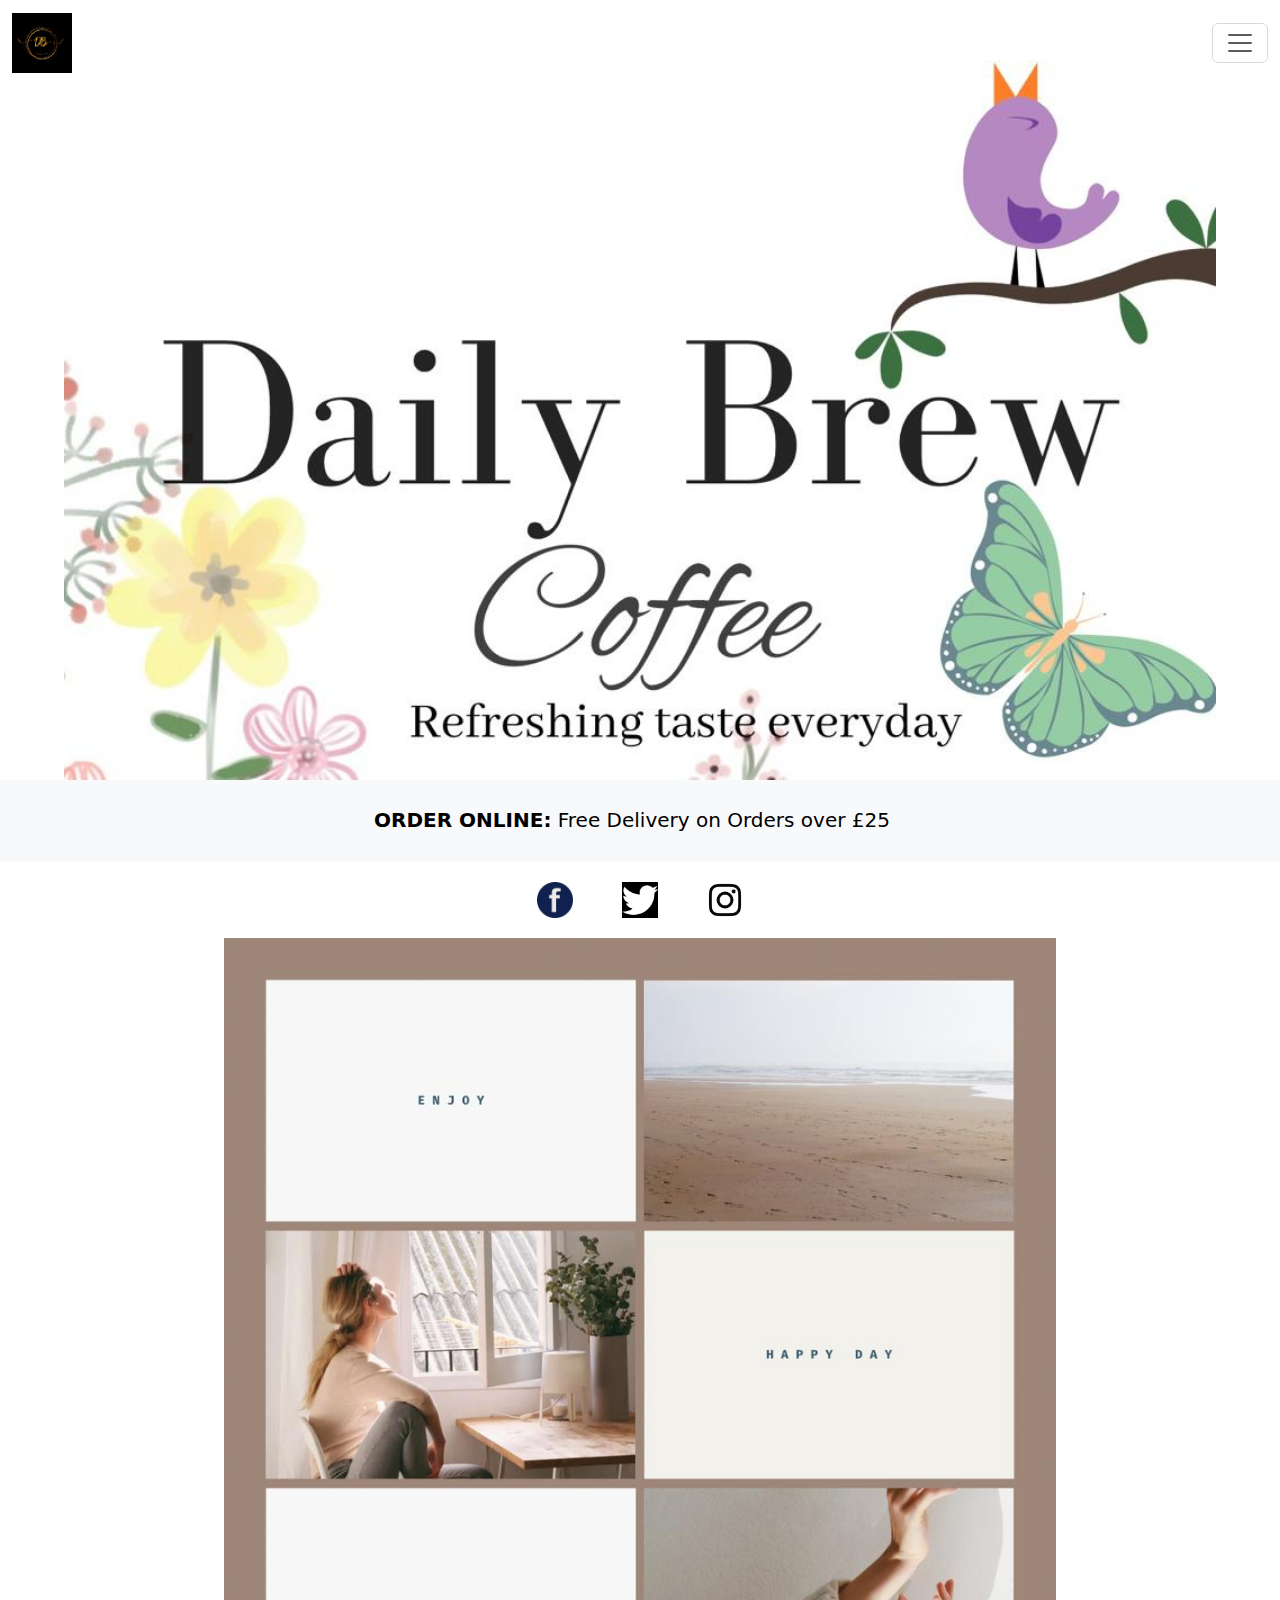
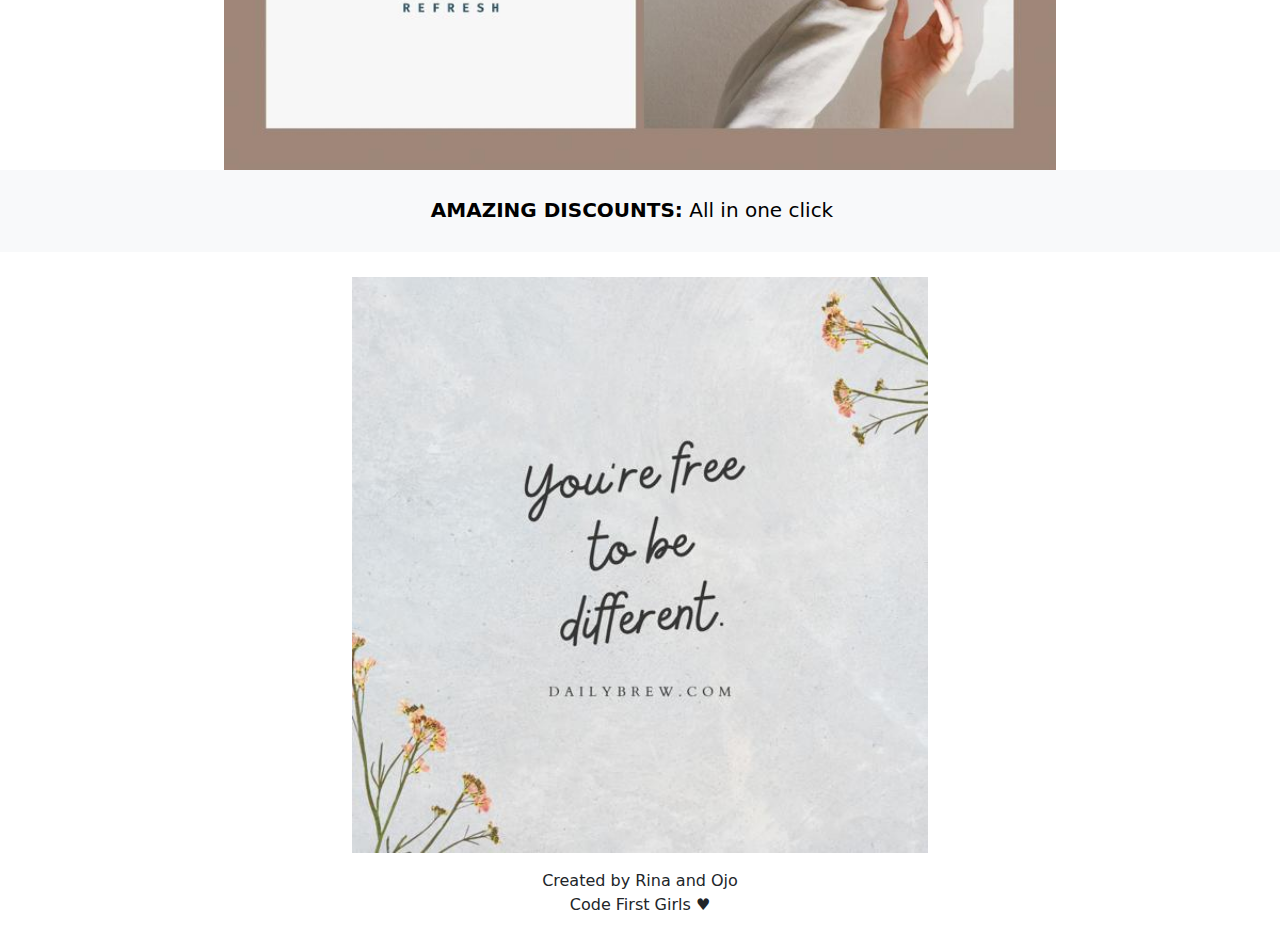
<file: index.html>
<!DOCTYPE html>
<html lang="en">
<head>
    <meta charset="UTF-8">
    <meta http-equiv="X-UA-Compatible" content="IE=edge">
    <link href="https://cdn.jsdelivr.net/npm/bootstrap@5.3.0-alpha3/dist/css/bootstrap.min.css" rel="stylesheet">
    <meta name="viewport" content="width=device-width, initial-scale=1.0">
    <link href="https://cdn.jsdelivr.net/npm/bootstrap@5.3.0-alpha3/dist/css/bootstrap.min.css" rel="stylesheet" integrity="sha384-KK94CHFLLe+nY2dmCWGMq91rCGa5gtU4mk92HdvYe+M/SXH301p5ILy+dN9+nJOZ" crossorigin="anonymous">
    <link rel="stylesheet" href="css/style.css">
    <title>Home</title>
    <script src="https://cdn.jsdelivr.net/npm/bootstrap@5.3.0-alpha3/dist/js/bootstrap.bundle.min.js"></script>
</head>
<body>
    <nav class="navbar fixed-top">
        <div class="container-fluid">
            <a class="navbar-brand" href="#">
                <img src="images/logo.jpg" alt="Logo" height="60">
            </a>
            <button class="navbar-toggler" type="button" data-bs-toggle="offcanvas" data-bs-target="#offcanvasNavbar" aria-controls="offcanvasNavbar" aria-label="Toggle navigation">
                <span class="navbar-toggler-icon"></span>
            </button>
            <div class="offcanvas offcanvas-end" tabindex="-1" id="offcanvasNavbar" aria-labelledby="offcanvasNavbarLabel">
                <div class="offcanvas-header">
                    <h5 class="offcanvas-title" id="offcanvasNavbarLabel"></h5>
                    <button type="button" class="btn-close" data-bs-dismiss="offcanvas" aria-label="Close"></button>
                </div>
                <div class="offcanvas-body">
                    <ul class="navbar-nav justify-content-end flex-grow-1 pe-3">
                    <li class="nav-item">
                        <a class="nav-link active" aria-current="page" href="index.html">Home</a>
                    </li>
                    <li class="nav-item">
                        <a class="nav-link" href="aboutusCFG.html">About Us</a>
                    </li>
                    <li class="nav-item">
                        <a class="nav-link" href="new_order1.html">Brews</a>
                    </li>
                    <li class="nav-item">
                        <a class="nav-link" href="login.html">Log In</a>
                    </li>
                    <li class="nav-item">
                        <a class="nav-link" href="signup.html">Sign Up</a>
                    </li>
                    </ul>
                </div>
            </div>
        </div>
    </nav>

    <div class="front">
        <img src="images/front-page.jpg" alt="Home">
    <div>

    <nav class="navbar bg-body-tertiary centered-box">
        <div class="header-fluid">
            <span class="navbar-brand mb-0 h1"><strong>ORDER ONLINE:</strong> Free Delivery on Orders over £25</span> <br>
        </div>
    </nav>

    <div class="row brand-logos">
        <div class="column">
            <a class="navbar-brand" href="https://facebook.com">
                <img src="images/facebook.png" alt="Bootstrap">
            </a>
            <a class="navbar-brand" href="https://twitter.com">
                <img src="images/twitter.png" alt="Bootstrap">
            </a>
            <a class="navbar-brand" href="https://instagram.com">
                <img src="images/instagram.png" alt="Bootstrap">
            </a>
        </div>
    </div>

    <div id="carouselExampleInterval" class="carousel slide" data-bs-ride="carousel">
        <div class="carousel-inner">
            <div class="carousel-item active" data-bs-interval="10000">
            <img src="images/slide 1.jpg" class="d-block w-100" alt="slides">
            </div>
            <div class="carousel-item" data-bs-interval="2000">
            <img src="images/slide 2.jpg" class="d-block w-100" alt="slides">
            </div>
            <div class="carousel-item">
            <img src="images/slide 3.jpg" class="d-block w-100" alt="slides">
            </div>
        </div>
        <button class="carousel-control-prev" type="button" data-bs-target="#carouselExampleInterval" data-bs-slide="prev">
            <span class="carousel-control-prev-icon" aria-hidden="true"></span>
            <span class="visually-hidden">Previous</span>
        </button>
        <button class="carousel-control-next" type="button" data-bs-target="#carouselExampleInterval" data-bs-slide="next">
            <span class="carousel-control-next-icon" aria-hidden="true"></span>
            <span class="visually-hidden">Next</span>
        </button>
    </div>

    <nav class="navbar bg-body-tertiary centered-box">
        <div class="footer-fluid">
            <span class="navbar-brand mb-0 h1"><strong>AMAZING DISCOUNTS:</strong> All in one click </span> <br>
        </div>
    </nav>

    <div class="home_page">
        <img src="images/daily brew 1.jpg" alt="Home">
    <div>


    <footer class="mt-3 text-dark">
        Created by Rina and Ojo <br>
        Code First Girls &#9829
    </footer>
</body>
</html>
</file>
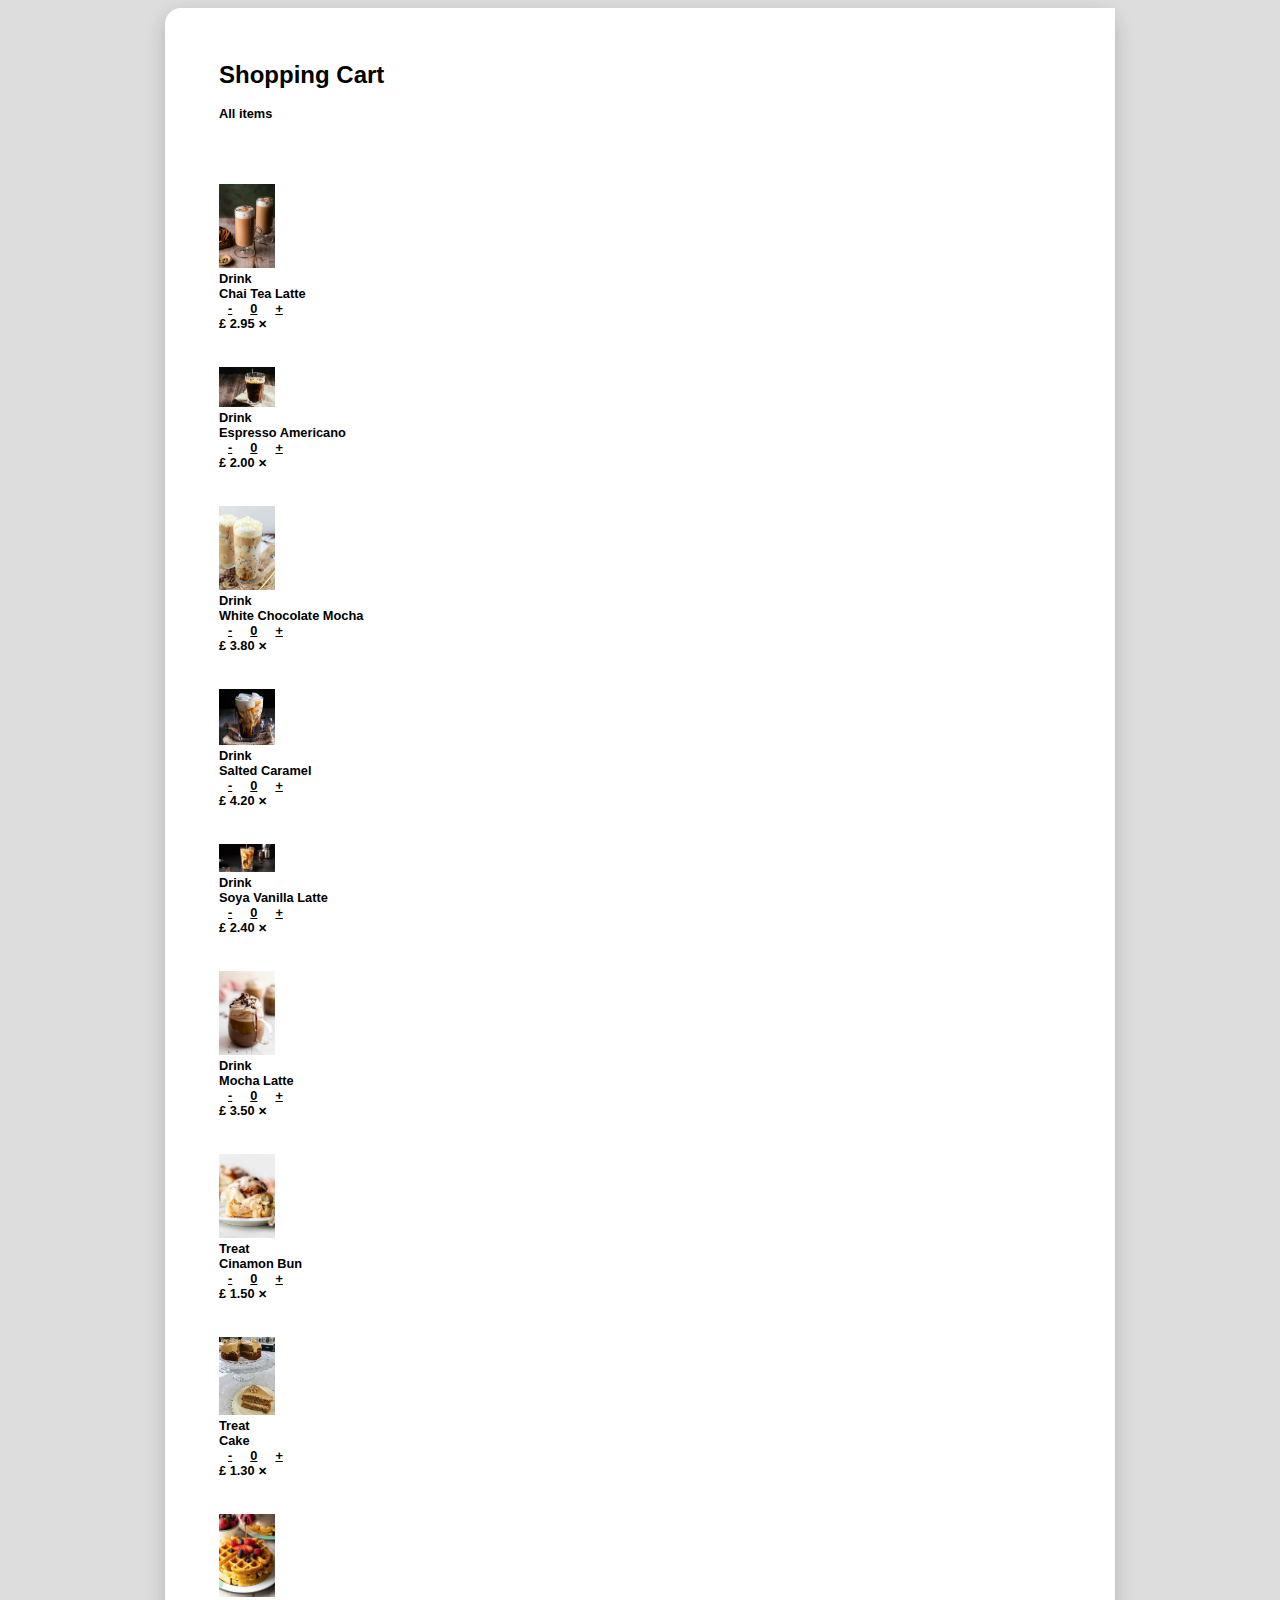
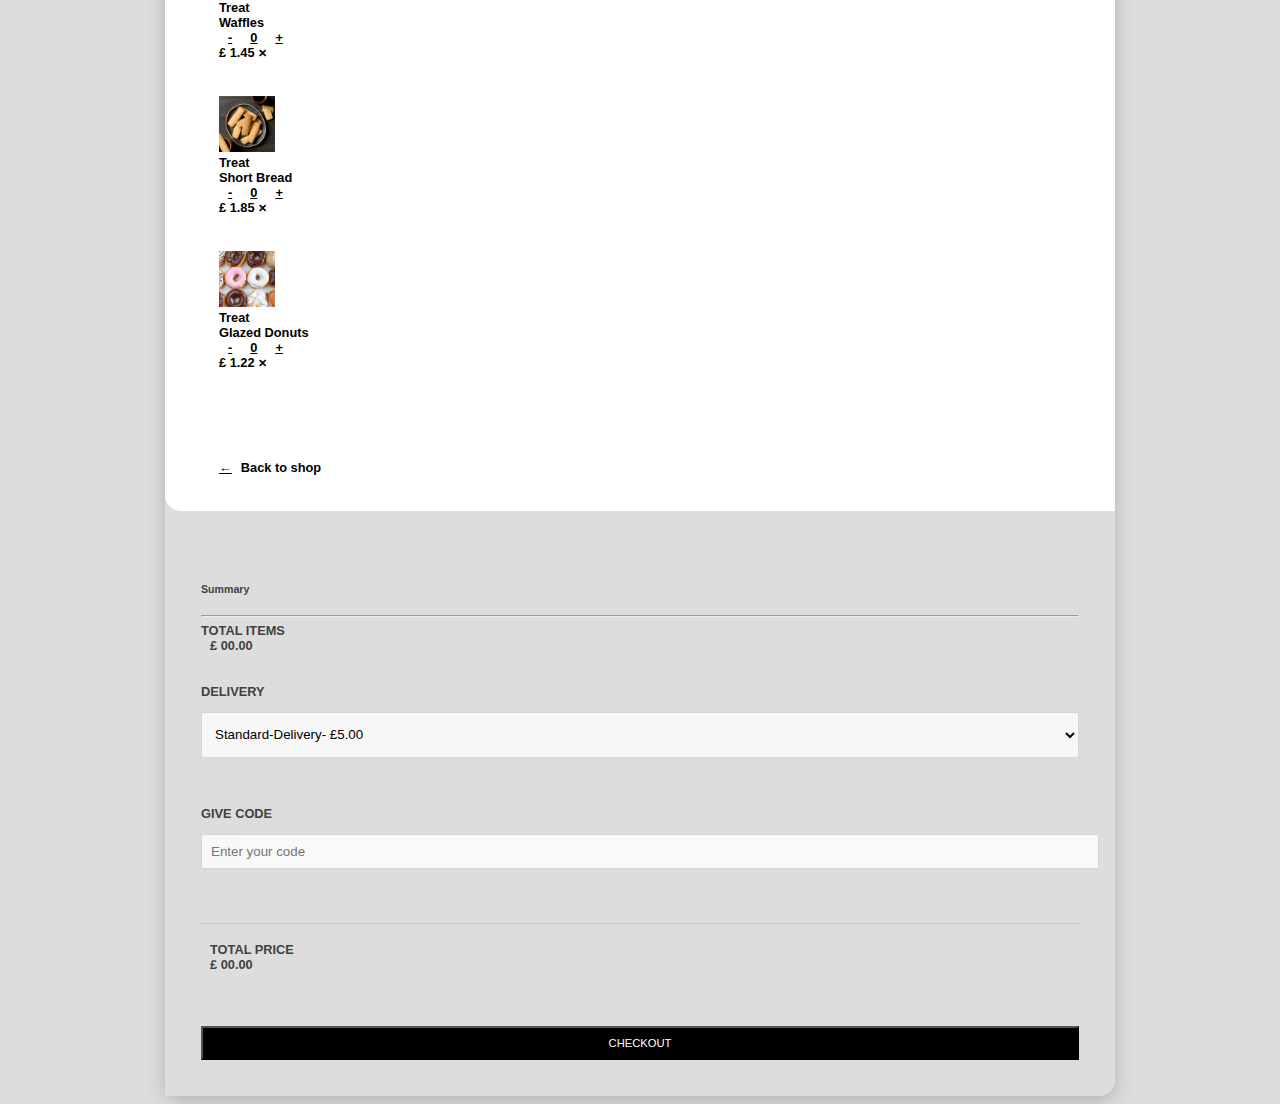
<file: cart.html>
<!DOCTYPE html>
<html lang="en">
<head>
    <meta charset="UTF-8">
    <meta http-equiv="X-UA-Compatible" content="IE=edge">
    <meta name="viewport" content="width=device-width, initial-scale=1.0">
    <link href="https://cdn.jsdelivr.net/npm/bootstrap@5.3.0-alpha3/dist/css/bootstrap.min.css" rel="stylesheet" integrity="sha384-KK94CHFLLe+nY2dmCWGMq91rCGa5gtU4mk92HdvYe+M/SXH301p5ILy+dN9+nJOZ" crossorigin="anonymous">
    <link rel="stylesheet" href="css/cart.css">
    <title>Shopping</title>
</head>
<body>

    <div class="card">
        <div class="row">
          <div class="col-md-8 cart">
            <div class="title">
              <div class="row">
                <div class="col"><h4><b>Shopping Cart</b></h4></div>
                <div class="col align-self-center text-right text-muted">All items</div>
              </div>
            </div>    
            <div class="row border-top border-bottom">
              <div class="row main align-items-center">
                <div class="col-2"><img class="img-fluid" src="images/Chai-Tea-Latte.jpg"></div>
                <div class="col">
                  <div class="row text-muted">Drink</div>
                  <div class="row">Chai Tea Latte</div>
                </div>
                <div class="col">
                  <a href="#">-</a><a href="#" class="border">0</a><a href="#">+</a>
                </div>
                <div class="col">&pound; 2.95 <span class="close">&#10005;</span></div>
              </div>
            </div>
            <!-- Repeat the following div block for the remaining 10 items -->
            <div class="row border-top border-bottom">
              <div class="row main align-items-center">
                <div class="col-2"><img class="img-fluid" src="images/espresso-americano-over-ice-with-straw.jpg"></div>
                <div class="col">
                  <div class="row text-muted">Drink</div>
                  <div class="row">Espresso Americano</div>
                </div>
                <div class="col">
                  <a href="#">-</a><a href="#" class="border">0</a><a href="#">+</a>
                </div>
                <div class="col">&pound; 2.00 <span class="close">&#10005;</span></div>
              </div>
            </div>
            <div class="row border-top border-bottom">
                <div class="row main align-items-center">
                  <div class="col-2"><img class="img-fluid" src="images/Iced-White-Chocolate-Mocha.jpg"></div>
                  <div class="col">
                    <div class="row text-muted">Drink</div>
                    <div class="row">White Chocolate Mocha</div>
                  </div>
                  <div class="col">
                    <a href="#">-</a><a href="#" class="border">0</a><a href="#">+</a>
                  </div>
                  <div class="col">&pound; 3.80 <span class="close">&#10005;</span></div>
                </div>
              </div>
              <div class="row border-top border-bottom">
                <div class="row main align-items-center">
                  <div class="col-2"><img class="img-fluid" src="images/salted-caramel-cream-cold-brew.jpeg"></div>
                  <div class="col">
                    <div class="row text-muted">Drink</div>
                    <div class="row">Salted Caramel</div>
                  </div>
                  <div class="col">
                    <a href="#">-</a><a href="#" class="border">0</a><a href="#">+</a>
                  </div>
                  <div class="col">&pound; 4.20 <span class="close">&#10005;</span></div>
                </div>
              </div>
              <div class="row border-top border-bottom">
                <div class="row main align-items-center">
                  <div class="col-2"><img class="img-fluid" src="images/vanillaSoy-Latte-Coffee.jpg"></div>
                  <div class="col">
                    <div class="row text-muted">Drink</div>
                    <div class="row">Soya Vanilla Latte</div>
                  </div>
                  <div class="col">
                    <a href="#">-</a><a href="#" class="border">0</a><a href="#">+</a>
                  </div>
                  <div class="col">&pound; 2.40 <span class="close">&#10005;</span></div>
                </div>
              </div>
              <div class="row border-top border-bottom">
                <div class="row main align-items-center">
                  <div class="col-2"><img class="img-fluid" src="images/mocha-latte.jpg"></div>
                  <div class="col">
                    <div class="row text-muted">Drink</div>
                    <div class="row">Mocha Latte</div>
                  </div>
                  <div class="col">
                    <a href="#">-</a><a href="#" class="border">0</a><a href="#">+</a>
                  </div>
                  <div class="col">&pound; 3.50 <span class="close">&#10005;</span></div>
                </div>
              </div>
              <div class="row border-top border-bottom">
                <div class="row main align-items-center">
                  <div class="col-2"><img class="img-fluid" src="images/cinamon buns.jpg"></div>
                  <div class="col">
                    <div class="row text-muted">Treat</div>
                    <div class="row">Cinamon Bun</div>
                  </div>
                  <div class="col">
                    <a href="#">-</a><a href="#" class="border">0</a><a href="#">+</a>
                  </div>
                  <div class="col">&pound; 1.50 <span class="close">&#10005;</span></div>
                </div>
              </div>
              <div class="row border-top border-bottom">
                <div class="row main align-items-center">
                  <div class="col-2"><img class="img-fluid" src="images/coffee cakes.jpg"></div>
                  <div class="col">
                    <div class="row text-muted">Treat</div>
                    <div class="row">Cake</div>
                  </div>
                  <div class="col">
                    <a href="#">-</a><a href="#" class="border">0</a><a href="#">+</a>
                  </div>
                  <div class="col">&pound; 1.30 <span class="close">&#10005;</span></div>
                </div>
              </div>
              <div class="row border-top border-bottom">
                <div class="row main align-items-center">
                  <div class="col-2"><img class="img-fluid" src="images/waffles.jpg"></div>
                  <div class="col">
                    <div class="row text-muted">Treat</div>
                    <div class="row">Waffles</div>
                  </div>
                  <div class="col">
                    <a href="#">-</a><a href="#" class="border">0</a><a href="#">+</a>
                  </div>
                  <div class="col">&pound; 1.45 <span class="close">&#10005;</span></div>
                </div>
              </div>
              <div class="row border-top border-bottom">
                <div class="row main align-items-center">
                  <div class="col-2"><img class="img-fluid" src="images/short bread1.jpg"></div>
                  <div class="col">
                    <div class="row text-muted">Treat</div>
                    <div class="row">Short Bread</div>
                  </div>
                  <div class="col">
                    <a href="#">-</a><a href="#" class="border">0</a><a href="#">+</a>
                  </div>
                  <div class="col">&pound; 1.85 <span class="close">&#10005;</span></div>
                </div>
              </div>
              <div class="row border-top border-bottom">
                <div class="row main align-items-center">
                  <div class="col-2"><img class="img-fluid" src="images/donuts.jpg"></div>
                  <div class="col">
                    <div class="row text-muted">Treat</div>
                    <div class="row">Glazed Donuts</div>
                  </div>
                  <div class="col">
                    <a href="#">-</a><a href="#" class="border">0</a><a href="#">+</a>
                  </div>
                  <div class="col">&pound; 1.22 <span class="close">&#10005;</span></div>
                </div>
              </div>
            <!-- End of repeated div block -->
            <div class="back-to-shop"><a href="#">&leftarrow;</a><span class="text-muted">Back to shop</span></div>
          </div>
          <div class="col-md-4 summary">
            <div><h5><b>Summary</b></h5></div>
            <hr>
            <div class="row">
              <div class="col" style="padding-left:0;">TOTAL ITEMS</div>
              <div class="col text-right">&pound; 00.00</div>
            </div>
            <form>
              <p>DELIVERY</p>
              <select><option class="text-muted">Standard-Delivery- &pound;5.00</option></select>
              <p>GIVE CODE</p>
              <input id="code" placeholder="Enter your code">
            </form>
            <div class="row" style="border-top: 1px solid rgba(0,0,0,.1); padding: 2vh 0;">
              <div class="col">TOTAL PRICE</div>
              <div class="col text-right">&pound; 00.00</div>
            </div>
            <button class="btn">CHECKOUT</button>
          </div>
        </div>
      </div>
      
</body>
</html>
</file>
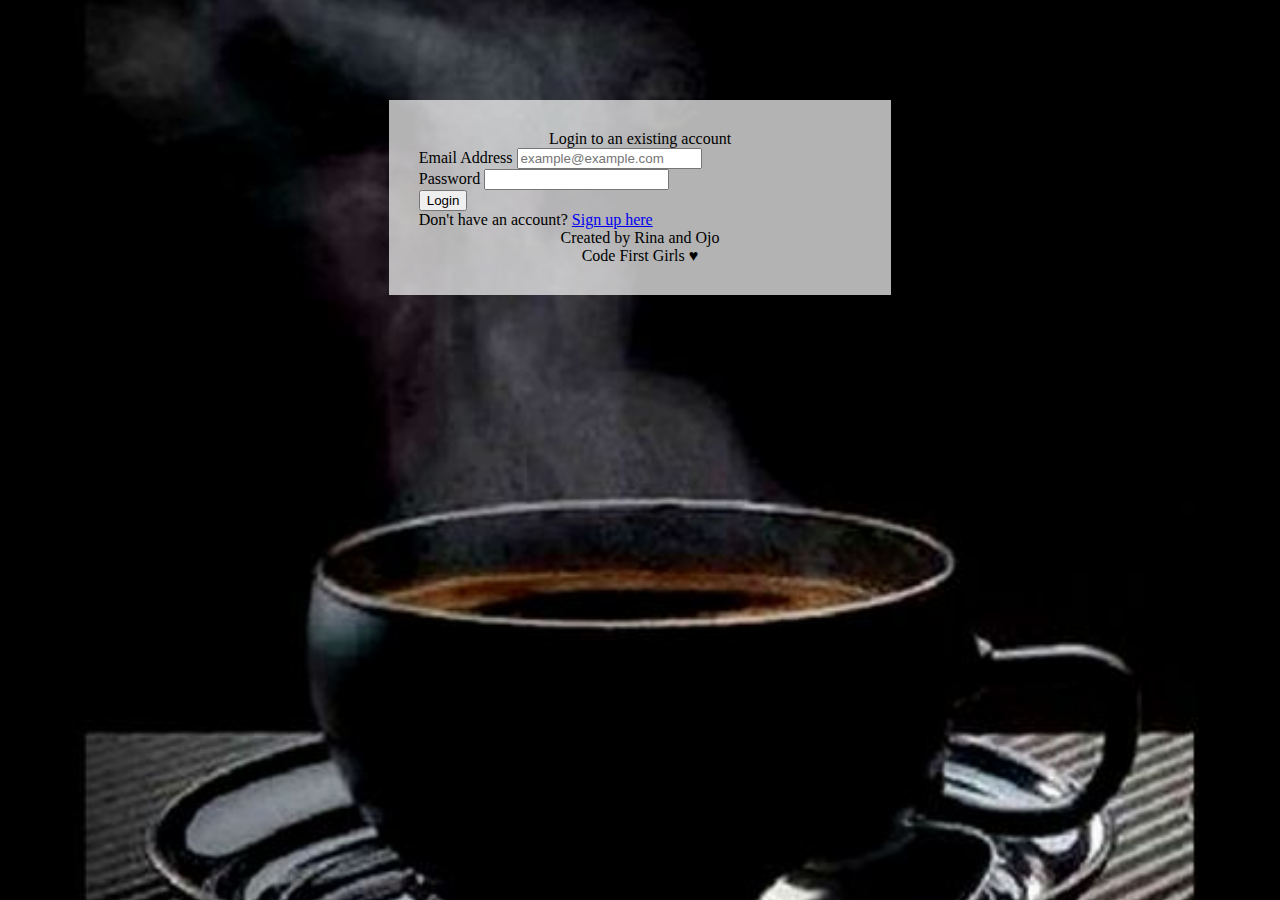
<file: login.html>
<!DOCTYPE html>
<html lang="en">
<head>
    <meta charset="UTF-8">
    <meta http-equiv="X-UA-Compatible" content="IE=edge">
    <meta name="viewport" content="width=device-width, initial-scale=1.0">
    <title>Login Page</title>

    <link href="https://cdn.jsdelivr.net/npm/bootstrap@5.3.0-alpha3/dist/css/bootstrap.min.css" rel="stylesheet" integrity="sha384-KK94CHFLLe+nY2dmCWGMq91rCGa5gtU4mk92HdvYe+M/SXH301p5ILy+dN9+nJOZ" crossorigin="anonymous">
    <link rel="stylesheet" href="css/login.css">
</head>
<body>
    
    <div class="login-content">
        <header class="centered-text mb-5">Login to an existing account</header>

        <form action="cart.html" method="post">
            <div class="mt-3 mb-3">
                <label for="email" class="form-label">Email Address</label>
                <input type="email" class="form-control" name="email" placeholder="example@example.com">
            </div>
            <div class="mt-3 mb-3">
                <label for="password" class="form-label">Password</label>
                <input type="password" class="form-control" name="password">
            </div>
            <div class="mt-3 mb-3 d-grid">
                <button type="submit" class="btn btn-primary btn-block">Login</button>
            </div>
            <div class="mt-3">
                Don't have an account? <a href="signup.html">Sign up here</a>
            </div>
        </form>

        <footer class="centered-text mt-4">
            Created by Rina and Ojo<br>
            Code First Girls &#9829
        </footer>
    </div>
</body>
</html>
</file>
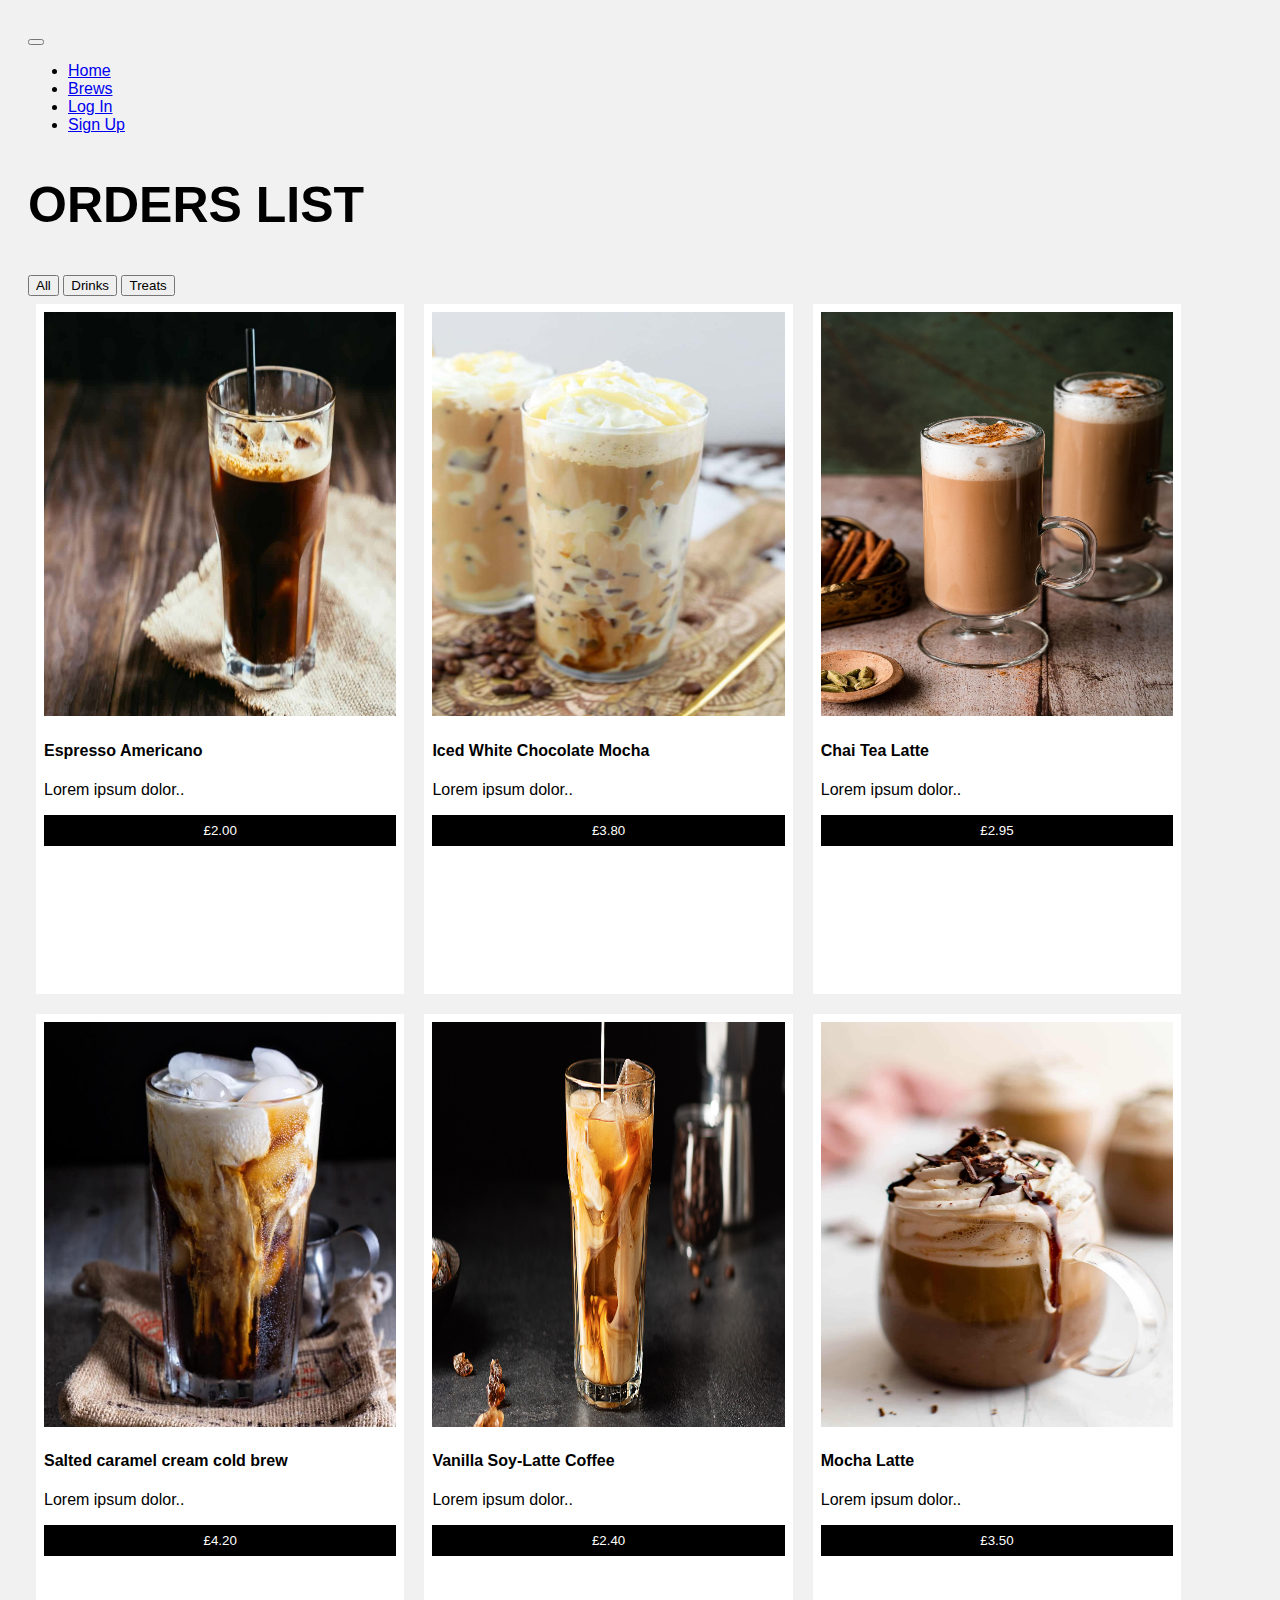
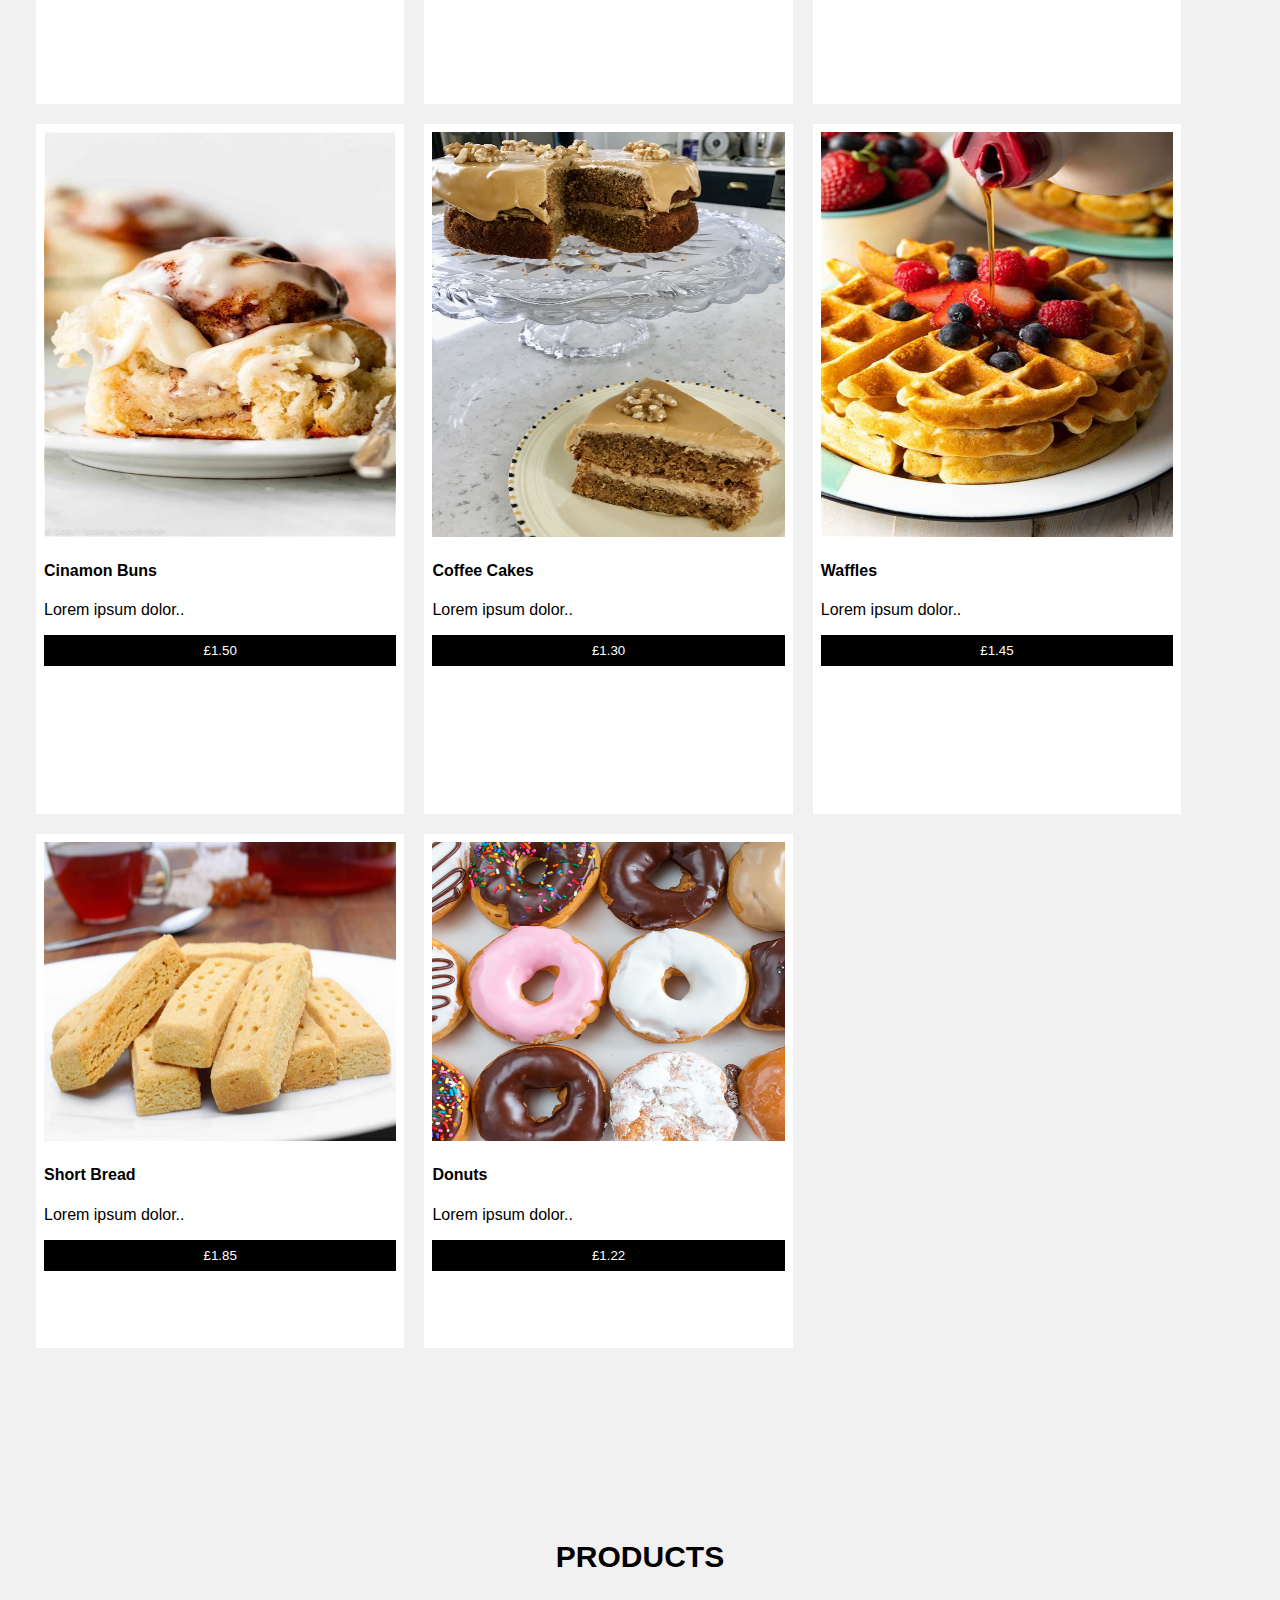
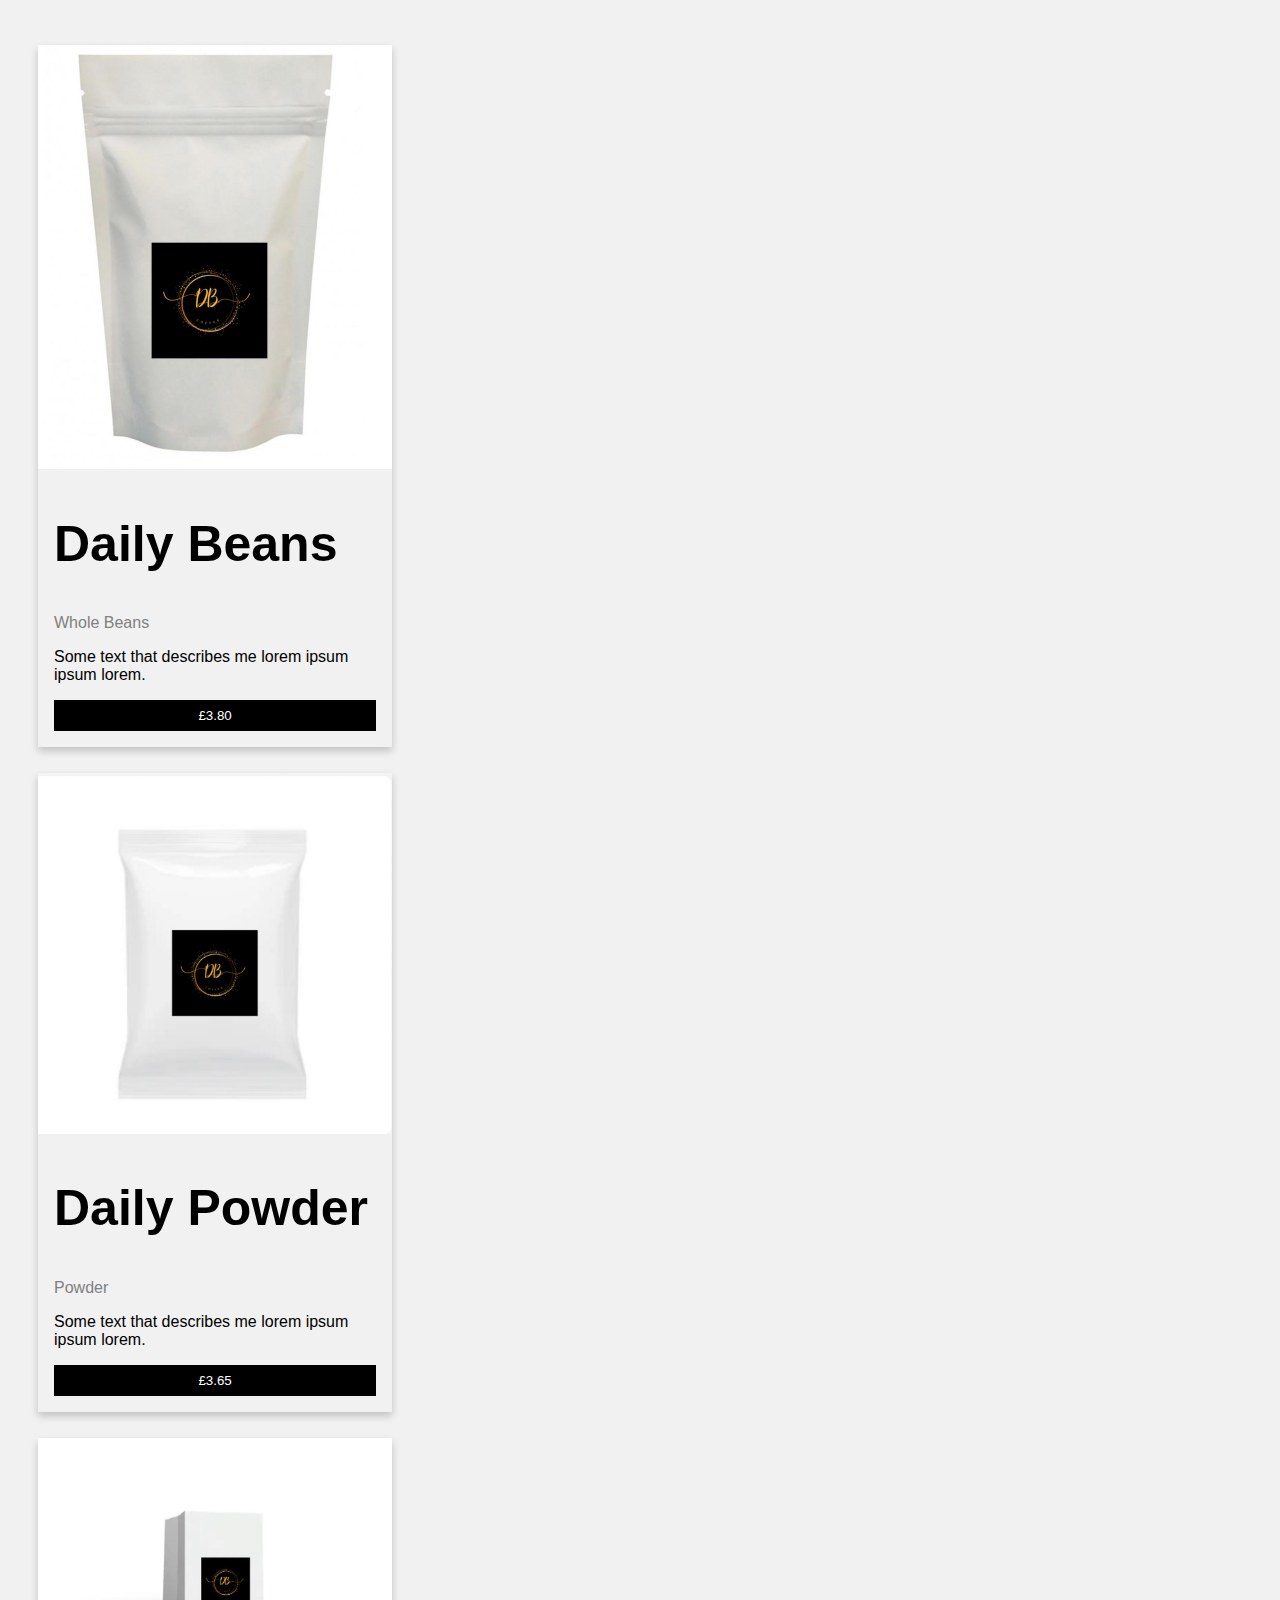
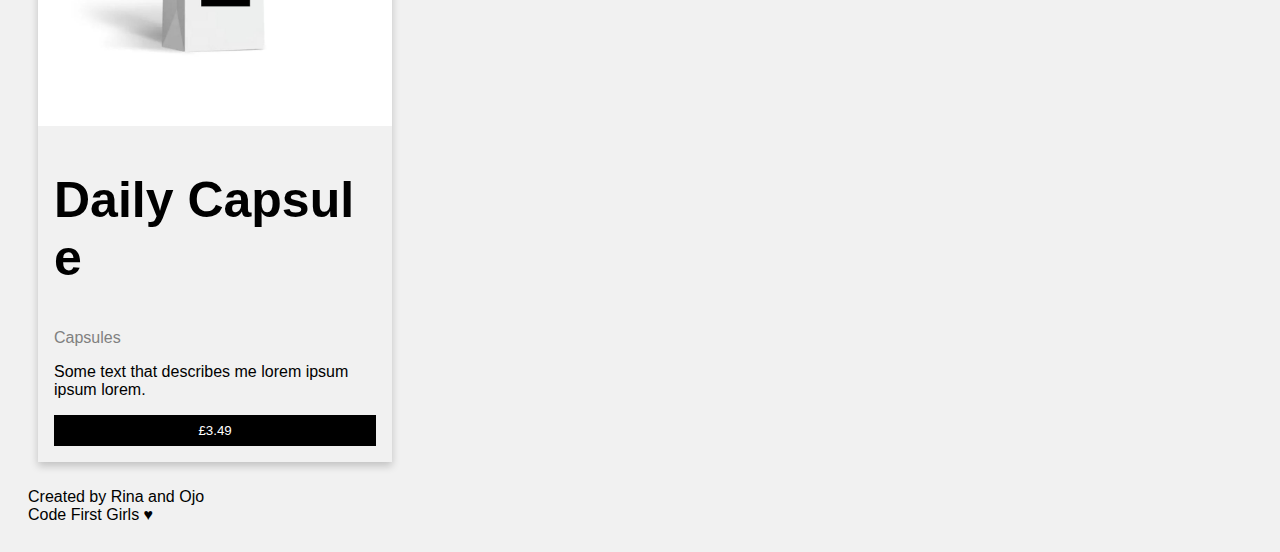
<file: new_order1.html>
<!DOCTYPE html>
<html lang="en">
<head>
    <meta charset="UTF-8">
    <meta http-equiv="X-UA-Compatible" content="IE=edge">
    <meta name="viewport" content="width=device-width, initial-scale=1.0">
    <link href="https://cdn.jsdelivr.net/npm/bootstrap@5.3.0-alpha3/dist/css/bootstrap.min.css" rel="stylesheet" integrity="sha384-KK94CHFLLe+nY2dmCWGMq91rCGa5gtU4mk92HdvYe+M/SXH301p5ILy+dN9+nJOZ" crossorigin="anonymous">
    <link rel="stylesheet" href="css/new_order1.css">
    <title>Orders</title>
</head>
<body>
  <nav class="navbar navbar-expand">
    <div class="container-fluid">
      <button class="navbar-toggler" type="button" data-bs-toggle="collapse" data-bs-target="#navbarSupportedContent" aria-controls="navbarSupportedContent" aria-expanded="false" aria-label="Toggle navigation">
        <span class="navbar-toggler-icon"></span>
      </button>
      <div class="collapse navbar-collapse" id="navbarSupportedContent">
        <ul class="navbar-nav me-auto mb-2 mb-lg-0">
          <li class="nav-item">
            <a class="nav-link" href="index.html">Home</a>
          </li>
          <li class="nav-item">
            <a class="nav-link active" aria-current="page" href="new_order1.html">Brews</a>
          </li>
          <li class="nav-item">
            <a class="nav-link" href="login.html">Log In</a>
          </li>
          <li class="nav-item">
            <a class="nav-link" href="signup.html">Sign Up</a>
          </li>
        </ul>
      </div>
    </div>
  </nav>
  <h2>ORDERS LIST</h2>
    <div class="filter-buttons">
        <button class="active" onclick="filterSelection('all')">All</button>
        <button onclick="filterSelection('Drinks')">Drinks</button>
        <button onclick="filterSelection('Treats')">Treats</button>
      </div>
    
      <div class="gallery">
        <div class="gallery-item Drinks">
          <img src="images/espresso-americano-over-ice-with-straw.jpg" alt="Drinks Image 1">
          <h4>Espresso Americano</h4>
          <p>Lorem ipsum dolor..</p>
          <p><button class="button">£2.00</button></p>
        </div>

        <div class="gallery-item Drinks">
          <img src="images/Iced-White-Chocolate-Mocha.jpg" alt="Drinks Image 2">
          <h4>Iced White Chocolate Mocha</h4>
          <p>Lorem ipsum dolor..</p>
          <p><button class="button">£3.80</button></p>
        </div>

        <div class="gallery-item Drinks">
          <img src="images/Chai-Tea-Latte.jpg" alt="Drinks Image 3">
          <h4>Chai Tea Latte</h4>
          <p>Lorem ipsum dolor..</p>
          <p><button class="button">£2.95</button></p>
        </div>

        <div class="gallery-item Drinks">
            <img src="images/salted-caramel-cream-cold-brew.jpeg" alt="Drinks Image 4">
            <h4>Salted caramel cream cold brew</h4>
            <p>Lorem ipsum dolor..</p>
            <p><button class="button">£4.20</button></p>
        </div>

        <div class="gallery-item Drinks">
          <img src="images/vanillaSoy-Latte-Coffee.jpg" alt="Drinks Image 5">
          <h4>Vanilla Soy-Latte Coffee</h4>
          <p>Lorem ipsum dolor..</p>
          <p><button class="button">£2.40</button></p>
        </div>

        <div class="gallery-item Drinks">
            <img src="images/mocha-latte.jpg" alt="Drinks Image 6">
            <h4>Mocha Latte</h4>
            <p>Lorem ipsum dolor..</p>
            <p><button class="button">£3.50</button></p>
          </div>
        
          
        <div class="gallery-item Treats">
            <img src="images/cinamon buns.jpg" alt="Treats Image 1">
            <h4>Cinamon Buns</h4>
            <p>Lorem ipsum dolor..</p>
            <p><button class="button">£1.50</button></p>
        </div>

        <div class="gallery-item Treats">
            <img src="images/coffee cakes.jpg" alt="Treats Image 2">
            <h4>Coffee Cakes</h4>
            <p>Lorem ipsum dolor..</p>
            <p><button class="button">£1.30</button></p>
        </div>

        <div class="gallery-item Treats">
            <img src="images/waffles.jpg" alt="Treats Image 3">
            <h4>Waffles</h4>
            <p>Lorem ipsum dolor..</p>
            <p><button class="button">£1.45</button></p>
        </div>

        <div class="gallery-item Treats">
            <img src="images/short bread.jpg" alt="Treats Image 4">
            <h4>Short Bread</h4>
            <p>Lorem ipsum dolor..</p>
            <p><button class="button">£1.85</button></p>
        </div>
        
        <div class="gallery-item Treats">
            <img src="images/donuts.jpg" alt="Treats Image 5">
            <h4>Donuts</h4>
            <p>Lorem ipsum dolor..</p>
            <p><button class="button">£1.22</button></p>
        </div>
        <!-- Add more gallery items here -->
      </div>
    <!-- END GRID -->
    </div>
    
    <h3>PRODUCTS</h3>
    <div class="row">
        <div class="column">
          <div class="card">
            <img src="images/coffeebeans.jpg" alt="Whole Beans" style="width:100%">
            <div class="container">
              <h2>Daily Beans</h2>
              <p class="title">Whole Beans</p>
              <p>Some text that describes me lorem ipsum ipsum lorem.</p>
              <p><button class="button">£3.80</button></p>
            </div>
          </div>
        </div>
      
        <div class="column">
          <div class="card">
            <img src="images/coffeepowder.jpg" alt="Ground Coffee" style="width:100%">
            <div class="container">
              <h2>Daily Powder</h2>
              <p class="title">Powder</p>
              <p>Some text that describes me lorem ipsum ipsum lorem.</p>
              <p><button class="button">£3.65</button></p>
            </div>
          </div>
        </div>
      
        <div class="column">
          <div class="card">
            <img src="images/coffeecapsules.jpg" alt="Coffee Capsules" style="width:100%">
            <div class="container">
              <h2>Daily Capsule</h2>
              <p class="title">Capsules</p>
              <p>Some text that describes me lorem ipsum ipsum lorem.</p>
              <p><button class="button">£3.49</button></p>
            </div>
          </div>
        </div>
      </div>
  <footer class="mt-4 text-dark">
        Created by Rina and Ojo <br>
        Code First Girls &#9829
  </footer>
</body>
<script src="https://cdn.jsdelivr.net/npm/bootstrap@5.3.0-alpha3/dist/js/bootstrap.bundle.min.js" integrity="sha384-ENjdO4Dr2bkBIFxQpeoTz1HIcje39Wm4jDKdf19U8gI4ddQ3GYNS7NTKfAdVQSZe" crossorigin="anonymous"></script>
<script src="new_order.js"></script>
</html>
</file>
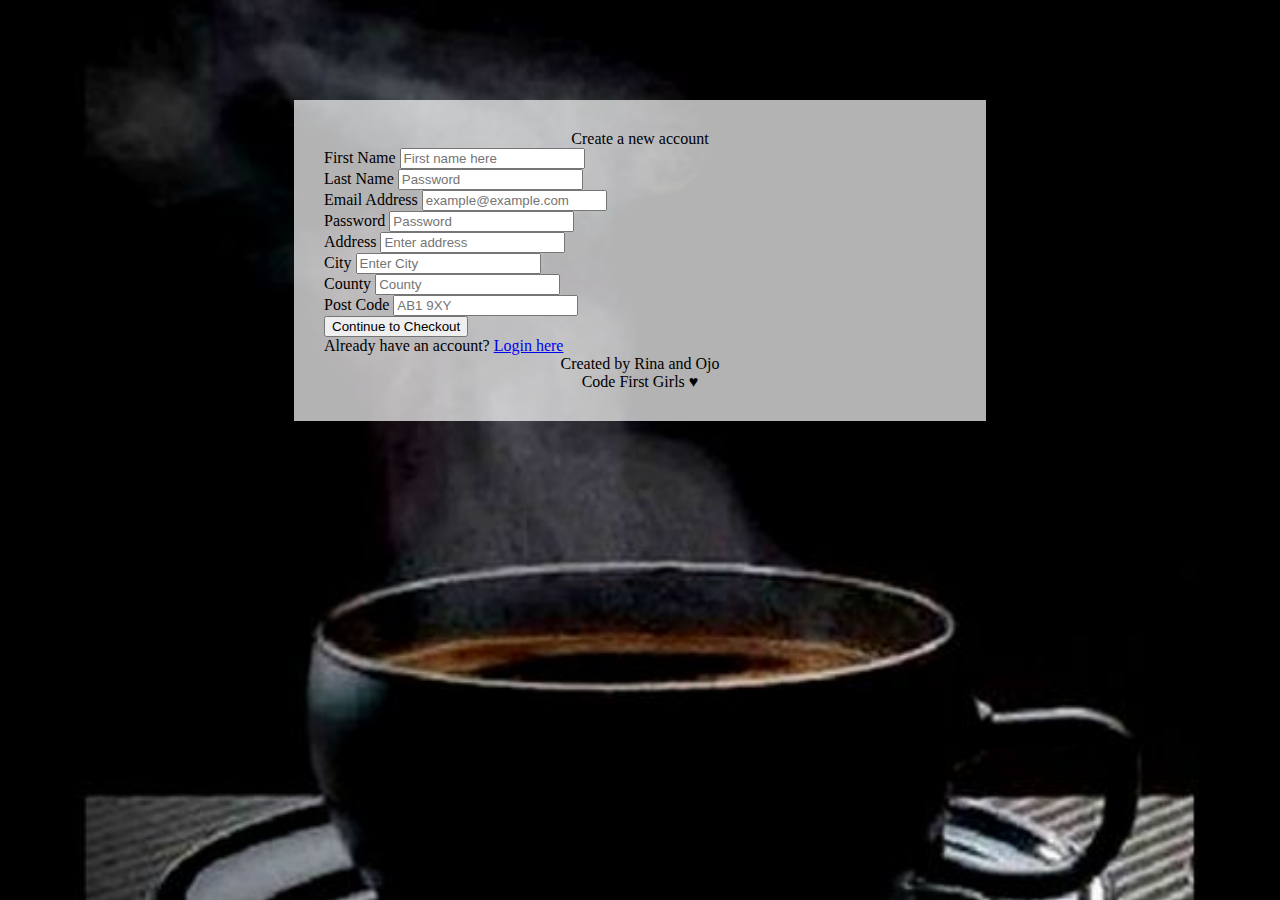
<file: signup.html>
<!DOCTYPE html>
<html lang="en">
<head>
    <meta charset="UTF-8">
    <meta http-equiv="X-UA-Compatible" content="IE=edge">
    <meta name="viewport" content="width=device-width, initial-scale=1.0">
    <title>Login Page</title>

    <link href="https://cdn.jsdelivr.net/npm/bootstrap@5.3.0-alpha3/dist/css/bootstrap.min.css" rel="stylesheet" integrity="sha384-KK94CHFLLe+nY2dmCWGMq91rCGa5gtU4mk92HdvYe+M/SXH301p5ILy+dN9+nJOZ" crossorigin="anonymous">
    <link rel="stylesheet" href="css/login.css">
</head>
<body class="signup-page">
    <!--
        City, County, Postcode
        Signup Button
    -->
    
    <div class="login-content">
        <header class="centered-text mb-5">Create a new account</header>

        <form action="cart.html" method="post">
            <div class="row mt-3 mb-3">
                <div class="col-6">
                    <label for="firstname" class="form-label">First Name</label>
                    <input type="text" class="form-control" name="firstname" id="firstname" placeholder="First name here">
                </div>

                <div class="col-6">
                    <label for="lastname" class="form-label">Last Name</label>
                    <input type="text" id="lastname" class="form-control" name="firstname" placeholder="Password">
                </div>
            </div>

            <div class="row mt-3 mb-3">
                <div class="col-6">
                    <label for="email" class="form-label">Email Address</label>
                    <input type="email" id="email" class="form-control" name="email" placeholder="example@example.com">
                </div>

                <div class="col-6">
                    <label for="password" class="form-label">Password</label>
                    <input type="password" id="password" class="form-control" name="password" placeholder="Password">
                </div>
            </div>
            <div class="mt-3 mb-3">
                <label for="address" class="form-label">Address</label>
                <input type="text" id="address" class="form-control" name="address" placeholder="Enter address">
            </div>
            <div class="row mt-3 mb-3">
                <div class="col-4">
                    <label for="city" class="form-label">City</label>
                    <input type="text" id="city" class="form-control" name="city" placeholder="Enter City">
                </div>
                <div class="col-5">
                    <label for="county" class="form-label">County</label>
                    <input type="text" id="county" class="form-control" name="county" placeholder="County">
                </div>
                <div class="col-3">
                    <label for="postcode" class="form-label">Post Code</label>
                    <input type="text" id="postcode" class="form-control" name="postcode" placeholder="AB1 9XY">
                </div>
            </div>

            <div class="mt-3 mb-3 d-grid">
                <button type="submit" class="btn btn-primary btn-block">Continue to Checkout</button>
            </div>
            <div class="mt-3">
                Already have an account? <a href="login.html">Login here</a>
            </div>
        </form>

        <footer class="centered-text mt-5">
            Created by Rina and Ojo<br>
            Code First Girls &#9829
        </footer>
    </div>
</body>
</html>
</file>
<file: css/style.css>
.front {
    text-align: center;
    margin-top: 60px;
    margin-bottom: 30px;
    width: 100%;
    /* height: 500px;
    background-image: url('../images/front-page.jpg');
    background-repeat: no-repeat;
    background-size: contain;
    background-position: center center; */
}

.front img {
    width: 90%;
}

.centered-box div, .brand-logos {
    margin: 20px auto;
}

.brand-logos a {
    display: inline-block;
    width: 40px;
    margin: 0 20px;
}

.carousel-inner {
    margin: auto;
    width: 65%;
}

.home_page {
    margin: 25px auto;
    width: 50%;
}
</file>
<file: css/cart.css>
body{
    background: #ddd;
    min-height: 100vh;
    vertical-align: middle;
    display: flex;
    font-family: sans-serif;
    font-size: 0.8rem;
    font-weight: bold;
}
.title{
    margin-bottom: 5vh;
}
.card{
    margin: auto;
    max-width: 950px;
    width: 90%;
    box-shadow: 0 6px 20px 0 rgba(0, 0, 0, 0.19);
    border-radius: 1rem;
    border: transparent;
}
@media(max-width:767px){
    .card{
        margin: 3vh auto;
    }
}
.cart{
    background-color: #fff;
    padding: 4vh 5vh;
    border-bottom-left-radius: 1rem;
    border-top-left-radius: 1rem;
}
@media(max-width:767px){
    .cart{
        padding: 4vh;
        border-bottom-left-radius: unset;
        border-top-right-radius: 1rem;
    }
}
.summary{
    background-color: #ddd;
    border-top-right-radius: 1rem;
    border-bottom-right-radius: 1rem;
    padding: 4vh;
    color: rgb(65, 65, 65);
}
@media(max-width:767px){
    .summary{
    border-top-right-radius: unset;
    border-bottom-left-radius: 1rem;
    }
}
.summary .col-2{
    padding: 0;
}
.summary .col-10
{
    padding: 0;
}.row{
    margin: 0;
}
.title b{
    font-size: 1.5rem;
}
.main{
    margin: 0;
    padding: 2vh 0;
    width: 100%;
}
.col-2, .col{
    padding: 0 1vh;
}
a{
    padding: 0 1vh;
}
.close{
    margin-left: auto;
    font-size: 0.7rem;
}
img{
    width: 3.5rem;
}
.back-to-shop{
    margin-top: 4.5rem;
}
h5{
    margin-top: 4vh;
}
hr{
    margin-top: 1.25rem;
}
form{
    padding: 2vh 0;
}
select{
    border: 1px solid rgba(0, 0, 0, 0.137);
    padding: 1.5vh 1vh;
    margin-bottom: 4vh;
    outline: none;
    width: 100%;
    background-color: rgb(247, 247, 247);
}
input{
    border: 1px solid rgba(0, 0, 0, 0.137);
    padding: 1vh;
    margin-bottom: 4vh;
    outline: none;
    width: 100%;
    background-color: rgb(247, 247, 247);
}
input:focus::-webkit-input-placeholder
{
      color:transparent;
}
.btn{
    background-color: #000;
    border-color: #000;
    color: white;
    width: 100%;
    font-size: 0.7rem;
    margin-top: 4vh;
    padding: 1vh;
    border-radius: 0;
}
.btn:focus{
    box-shadow: none;
    outline: none;
    box-shadow: none;
    color: white;
    -webkit-box-shadow: none;
    -webkit-user-select: none;
    transition: none; 
}
.btn:hover{
    color: white;
}
a{
    color: black; 
}
a:hover{
    color: black;
    text-decoration: none;
}
 #code{
    background-image: linear-gradient(to left, rgba(255, 255, 255, 0.253) , rgba(255, 255, 255, 0.185)), url("https://img.icons8.com/small/16/000000/long-arrow-right.png");
    background-repeat: no-repeat;
    background-position-x: 95%;
    background-position-y: center;
}
</file>
<file: css/login.css>
body {
    height: 100%;
    background-image: url('../images/checkoutimg.jpg');
    background-size: cover;
    background-position: center center; /* x & y values */
    background-repeat: no-repeat; /* image shows only once */
}

.login-content {
  width: 35%; /* 50% of the creen's width */
  margin: 100px auto;
  padding: 30px;
  background-color: rgba(255, 255, 255, 0.7);
}

body.signup-page .login-content {
  width: 50%;
}

.centered-text {
    text-align: center;
}
</file>
<file: css/new_order1.css>
/* CSS styles for the gallery */
* {
    box-sizing: border-box;
  }
  
  body {
    background-color: #f1f1f1;
    padding: 20px;
    font-family: Arial;
  }
h2 {
font-size: 50px;
word-break: break-all;
}
.row,
  .row > .column {
    padding: 5px;
  }

.gallery {

    display:flex;
    flex-wrap: wrap;
    margin: -10px;
    padding: 8px;
  }

.gallery-item {
width: 30%;
margin: 10px;
background-color: white;
padding: 8px;
}

.gallery-item img {
width: 100%;
height: 60% ;

}


h3 {
    margin-top: 15%;
    font-size: 30px;
    text-align: center;
    margin-bottom: 5%;
    }

/* Three columns side by side */
.column {
    
    width: 30%;
    margin-bottom: 16px;
    padding: 5px;
  }
  
  /* Display the columns below each other instead of side by side on small screens */
  @media screen and (max-width: 650px) {
    .column {
      width: 80%;
      display: block;
    }
  }
  
  /* Add some shadows to create a card effect */
  .card {
    box-shadow: 0 4px 8px 0 rgba(0, 0, 0, 0.2);
  }
  
  /* Some left and right padding inside the container */
  .container {
    padding: 0 16px;
  }
  
  /* Clear floats */
  .container::after, .row::after {
    content: "";
    clear: both;
    display: table;
  }
  
  .title {
    color: grey;
  }
  
  .button {
    border: none;
    outline: 0;
    display: inline-block;
    padding: 8px;
    color: white;
    background-color: #000;
    text-align: center;
    cursor: pointer;
    width: 100%;
  }
  
  .button:hover {
    background-color: #555;
  }
</file>
